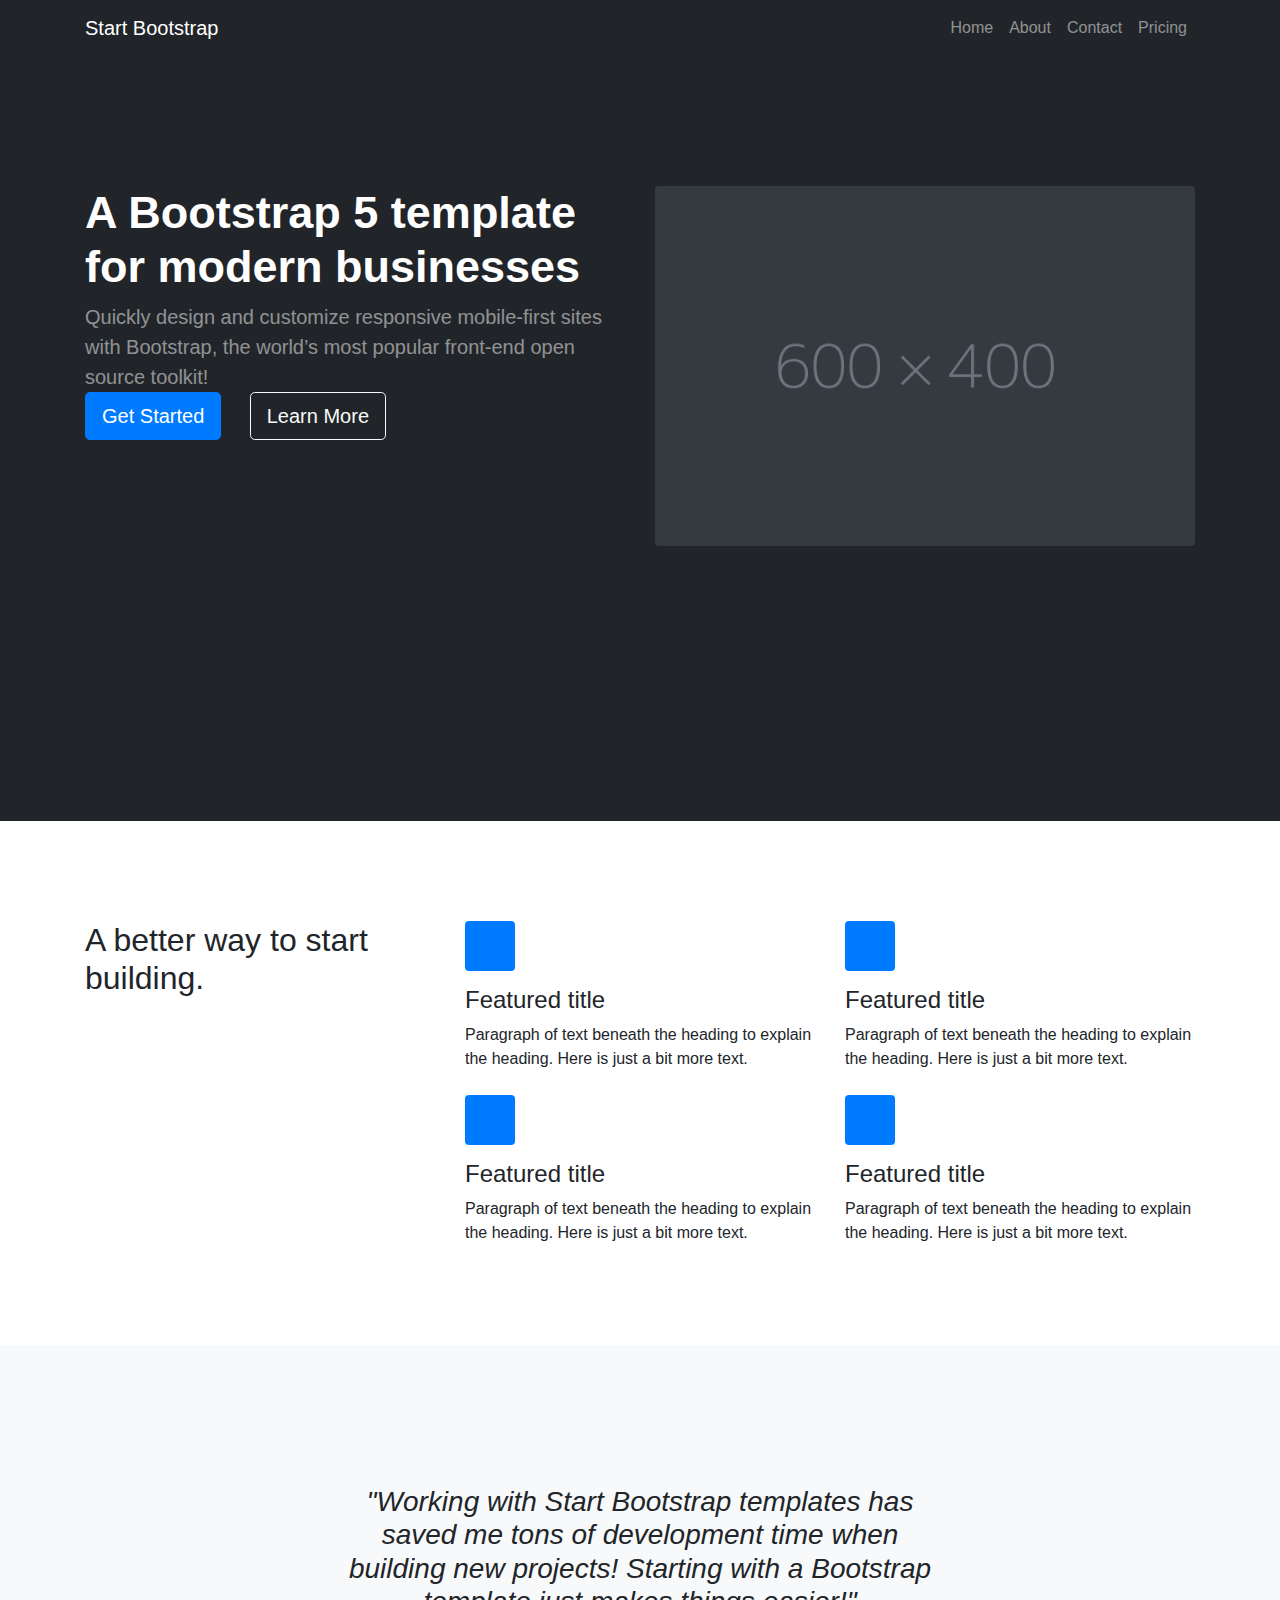
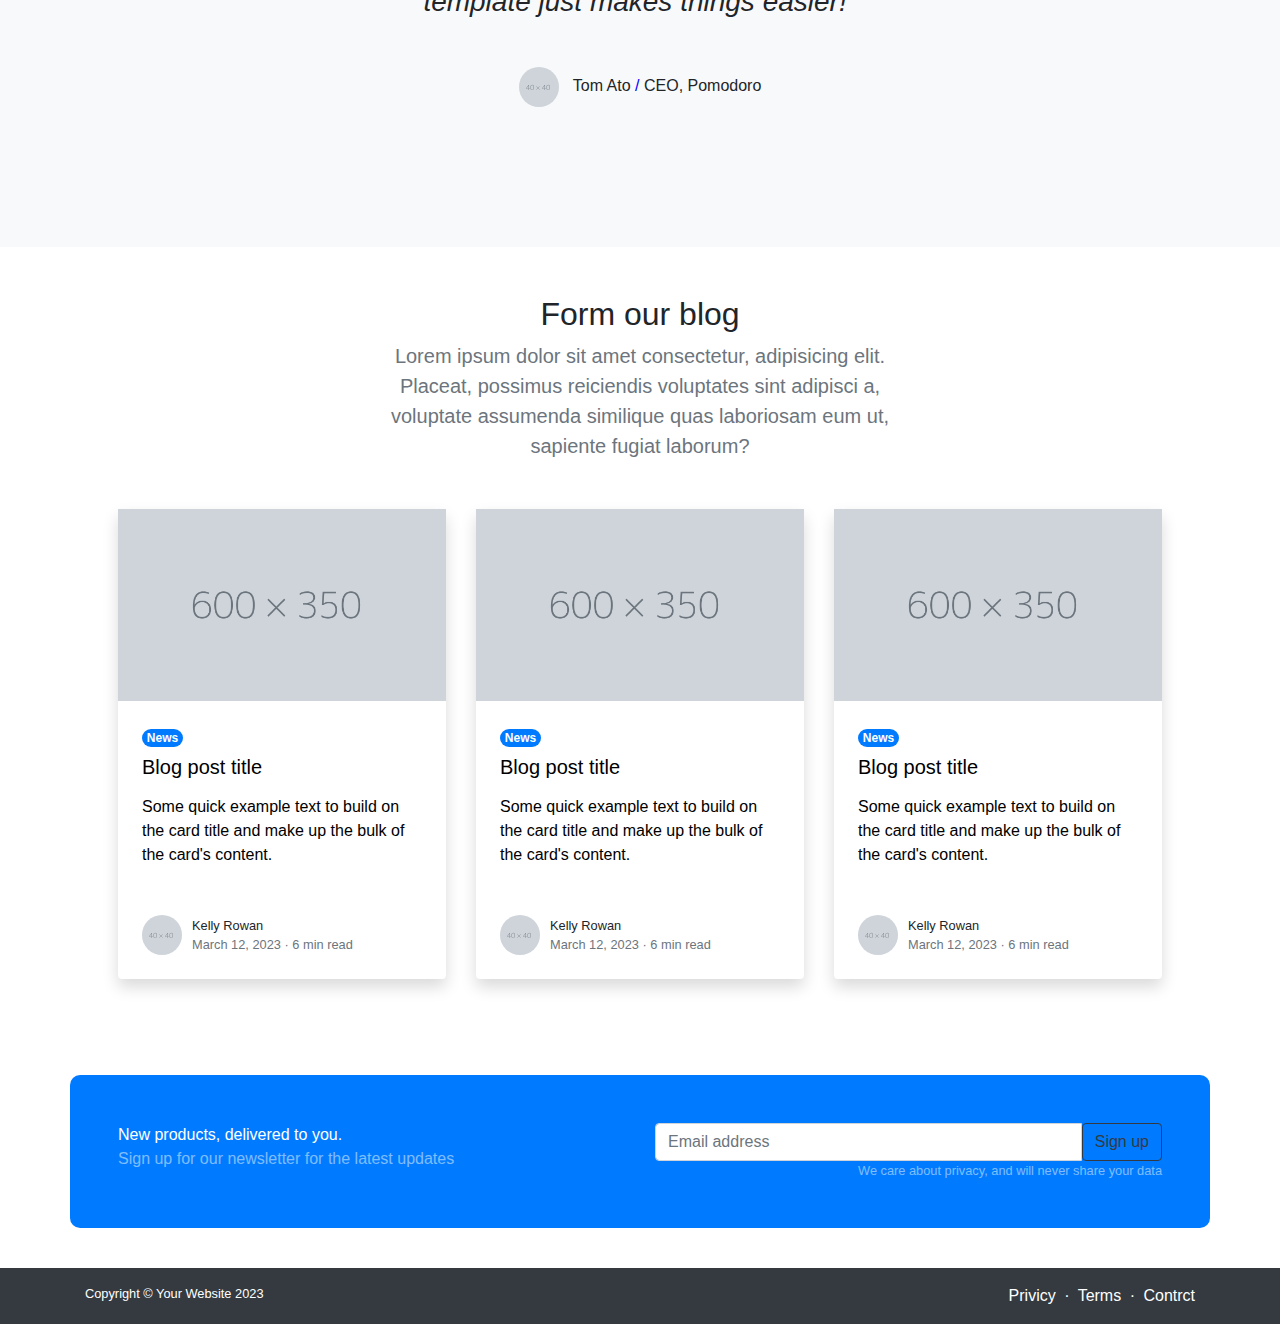
<file: index.html>
<!DOCTYPE html>
<html lang="en">
  <head>
    <title>Bootstrap Example</title>
    <meta charset="utf-8" />
    <meta name="viewport" content="width=device-width, initial-scale=1" />
    <link
      rel="stylesheet"
      href="https://cdn.jsdelivr.net/npm/bootstrap@4.6.2/dist/css/bootstrap.min.css"
    />
    <link rel="stylesheet" href="style.css">
    <link
      rel="stylesheet"
      href="https://cdnjs.cloudflare.com/ajax/libs/font-awesome/6.6.0/css/all.min.css"
      integrity="sha512-Kc323vGBEqzTmouAECnVceyQqyqdsSiqLQISBL29aUW4U/M7pSPA/gEUZQqv1cwx4OnYxTxve5UMg5GT6L4JJg=="
      crossorigin="anonymous"
      referrerpolicy="no-referrer"
    />
    
    <script src="https://cdn.jsdelivr.net/npm/bootstrap@5.3.3/dist/js/bootstrap.bundle.min.js"></script>
  
  </head>
  <body>
    <nav class="navbar navbar-expand-sm navbar-dark justify-content-between">
      <div class="container">
        <!-- Brand/logo -->
        <a class="navbar-brand" href="#">Start Bootstrap</a>

        <!-- Links -->
        <ul class="navbar-nav">
          <li class="nav-item">
            <a class="nav-link" href="index.html">Home</a>
          </li>
          <li class="nav-item">
            <a class="nav-link" href="about.html">About</a>
          </li>
          <li class="nav-item">
            <a class="nav-link" href="contact.html">Contact</a>
          </li>
          <li class="nav-item">
            <a class="nav-link" href="pricing.html">Pricing</a>
          </li>
          <!-- <li class="nav-item">
            <a class="nav-link" href="#">FAQ</a>
          </li>
          <li class="nav-item dropdown">
            <a
              class="nav-link dropdown-toggle"
              href="#"
              role="button"
              data-bs-toggle="dropdown"
              >Blog</a
            >
            <ul class="dropdown-menu">
              <li><a class="dropdown-item" href="#">Blog Home</a></li>
              <li><a class="dropdown-item" href="#">Blog Post</a></li>
            </ul>
          </li>
          <li class="nav-item dropdown">
            <a
              class="nav-link dropdown-toggle"
              href="#"
              role="button"
              data-bs-toggle="dropdown"
              >Portfolio</a
            >
            <ul class="dropdown-menu">
              <li><a class="dropdown-item" href="#">Portfolio Overview</a></li>
              <li><a class="dropdown-item" href="#">Portfolio Item</a></li>
            </ul>
          </li> -->
          
        </ul>
      </div>
    </nav>
    <section class="hero">
        <div class="container">
          <div class="row">
            <div class="col-md-6">
              <div class="hero-txt-sec">
                <h1 class="display-5 text-white">
                  A Bootstrap 5 template for modern businesses
                </h1>
                <p class="lead text-white-50">
                  Quickly design and customize responsive mobile-first sites with
                  Bootstrap, the world’s most popular front-end open source
                  toolkit!
                </p>
                <a class="btn btn-primary btn-lg" href="#" role="button"
                  >Get Started</a
                >
                <a
                  class="btn btn-outline-light text-light btn-lg ml-4"
                  href="#"
                  role="button"
                  >Learn More</a
                >
              </div>
            </div>
            <div class="col-md-6">
              <div class="hero-img-sec">
                <img class="rounded" src="image/6c757d.png" alt="bg image" />
              </div>
            </div>
          </div>
        </div>
      </section>

    <section class="about">
      <div class="container">
        <div class="row">
          <div class="col-md-4">
            <div class="about-heading">
              <h2>A better way to start building.</h2>
            </div>
          </div>
          <div class="col-md-8">
            <div class="about-detail">
              <div class="row">
                <div class="col-md-6">
                  <div class="icon bg-primary rounded">
                    <i class="fa fa-address-book" aria-hidden="true"></i>
                  </div>
                  <div class="txt">
                    <h4>Featured title</h4>
                    <p>
                      Paragraph of text beneath the heading to explain the
                      heading. Here is just a bit more text.
                    </p>
                  </div>
                </div>
                <div class="col-md-6">
                  <div class="icon bg-primary rounded">
                    <i class="fa fa-book" aria-hidden="true"></i>
                  </div>
                  <div class="txt">
                    <h4>Featured title</h4>
                    <p>
                      Paragraph of text beneath the heading to explain the
                      heading. Here is just a bit more text.
                    </p>
                  </div>
                </div>
              </div>
              <div class="row mt-4">
                <div class="col-md-6">
                  <div class="icon bg-primary rounded">
                    <i class="fa fa-address-book" aria-hidden="true"></i>
                  </div>
                  <div class="txt">
                    <h4>Featured title</h4>
                    <p>
                      Paragraph of text beneath the heading to explain the
                      heading. Here is just a bit more text.
                    </p>
                  </div>
                </div>
                <div class="col-md-6">
                  <div class="icon bg-primary rounded">
                    <i class="fa fa-book" aria-hidden="true"></i>
                  </div>
                  <div class="txt">
                    <h4>Featured title</h4>
                    <p>
                      Paragraph of text beneath the heading to explain the
                      heading. Here is just a bit more text.
                    </p>
                  </div>
                </div>
              </div>
            </div>
          </div>
        </div>
      </div>
    </section>

    <section>
        <div class="container-fluid bg-light" style="padding: 140px; " >
            <div class="row">
                <div class="align-items-center justify-content-center">
                <h3 class="fs-4 mb-4 fst-italic text-center" >"Working with Start Bootstrap templates has saved me tons of development time when building new projects! Starting with a Bootstrap template just makes things easier!"</h3>
                </br>
                
                
                
                <div class="align-items-center justify-content-center testimonial">
                  <img  class=" rounded-circle "  src="image/6c757d (1).png" alt="">
                    <span>Tom Ato
                    <span style="color: blue;">/</span> 
                     CEO, Pomodoro
                    </span>
                </div>
            
            </div>
            </div>
            </div>
    </section>
    <section class="py-0">
        <div class="container px-5 my-5">
            <div class="row gx-5 justify-content-center">
                <div class="col-lg-8 col-xl-6">
                    <div class="text-center">
                        <h2 class="fw-bolder">Form our blog</h2>
                        <p class="lead fw-normal text-muted mb-5">Lorem ipsum dolor sit amet consectetur, adipisicing elit. Placeat, possimus reiciendis voluptates sint adipisci a, voluptate assumenda similique quas laboriosam eum ut, sapiente fugiat laborum?</p>
                    </div>
                </div>
            </div>
            <div class="row gx-5">
                <div class="col-lg-4 mb-5">
                    <div class="card h-100 shadow border-0">
                        <img src="image/6c757d (2).png" alt="">
                        <div class="card-body p-4">
                            <div class="badge bg-primary bg-gradient rounded-pill mb-2" style="color: #fff;">News</div>
                            <a href="text-decoration-none link-dark stretched-link">
                                <h5 class="card-title mb-3" style="color: black;">Blog post title </h5>
                                <p class="card-text mb-0" style="color: black;">Some quick example text to build on the card title and make up the bulk of the card's content.</p>
                            </a>
                        </div>
                        <div class="card-footer p-4 pt-0 bg-transparent border-top-0">
                            <div class="d-flex align-items-end justify-content-between">
                                <div class="d-flex align-items-center">
                                    <img class="rounded-circle me-3" src="image/6c757d (1).png" alt="">
                                    <div class="small">
                                        <div class="fw-bold">Kelly Rowan</div>
                                        <div class="text-muted">March 12, 2023 · 6 min read</div>
                                    </div>
                                </div>
                            </div>
                        </div>
                    </div>

                </div>
                <div class="col-lg-4 mb-5">
                    <div class="card h-100 shadow border-0">
                        <img src="image/6c757d (2).png" alt="">
                        <div class="card-body p-4">
                            <div class="badge bg-primary bg-gradient rounded-pill mb-2" style="color: #fff;">News</div>
                            <a href="text-decoration-none link-dark stretched-link">
                                <h5 class="card-title mb-3" style="color: black;">Blog post title </h5>
                                <p class="card-text mb-0" style="color: black;">Some quick example text to build on the card title and make up the bulk of the card's content.</p>
                            </a>
                        </div>
                        <div class="card-footer p-4 pt-0 bg-transparent border-top-0">
                            <div class="d-flex align-items-end justify-content-between">
                                <div class="d-flex align-items-center">
                                    <img class="rounded-circle me-3" src="image/6c757d (1).png" alt="">
                                    <div class="small">
                                        <div class="fw-bold">Kelly Rowan</div>
                                        <div class="text-muted">March 12, 2023 · 6 min read</div>
                                    </div>
                                </div>
                            </div>
                        </div>
                    </div>

                </div>
                <div class="col-lg-4 mb-5">
                    <div class="card h-100 shadow border-0">
                        <img src="image/6c757d (2).png" alt="">
                        <div class="card-body p-4">
                            <div class="badge bg-primary bg-gradient rounded-pill mb-2" style="color: #fff;">News</div>
                            <a href="text-decoration-none link-dark stretched-link">
                                <h5 class="card-title mb-3" style="color: black;">Blog post title </h5>
                                <p class="card-text mb-0" style="color: black;">Some quick example text to build on the card title and make up the bulk of the card's content.</p>
                            </a>
                        </div>
                        <div class="card-footer p-4 pt-0 bg-transparent border-top-0">
                            <div class="d-flex align-items-end justify-content-between">
                                <div class="d-flex align-items-center">
                                    <img class="rounded-circle me-3" src="image/6c757d (1).png" alt="">
                                    <div class="small">
                                        <div class="fw-bold">Kelly Rowan</div>
                                        <div class="text-muted">March 12, 2023 · 6 min read</div>
                                    </div>
                                </div>
                            </div>
                        </div>
                    </div>

                </div>

            </div>
        </div>
    </section>
    <div class="container bg-primary bg-gradient p-4 p-sm-5 mt-5" style="border-radius: 10px">
    <div class="row">
            <div class="col-md-6">
                <div class="fs-3 fw-bold text-white">New products, delivered to you.</div>
                <div class="text-white-50">Sign up for our newsletter for the latest updates</div>
            </div>
       
        <div class="col-md-6">
            <div class="input group" style="text-align: right;">
                <!-- <input class="form control" type="text" placeholder="Email Address..." aria-label="Email Address..." aria-describedby="button-newlatter">
                <button class="btn btn-outline-light" id="button-newlatter" type="button">Sign up</button> -->
                <div class="input-group">
                  <input type="email" placeholder="Email address" class="form-control" placeholder="Your Email">
                  <button class="input-group-button btn btn-outline-dark">Sign up</span>
                </div>
                <div class="small text-white-50">We care about privacy, and will never share your data</div>
            </div>
        </div>
        </div>
    </div>
</div>
<footer class="bg-dark ms-auto py-3"    ; >
    <div class="container">
        <div class="row">
            <div class="col-md-6">
                <p class="small" style="color: #fff;">Copyright © Your Website 2023</p>
            </div>
            <div class="col-md-6 " style="text-align: right;">
                <a class="text-white" href="">Privicy</a>
                <span class="text-white mx-1" >·</span>
                <a class="text-white" href="">Terms</a>
                <span class="text-white mx-1">·</span>
                <a class="text-white" href="">Contrct</a>
            </div>
        </div>

    </div>
</footer>
  </body>
</html>
</file>
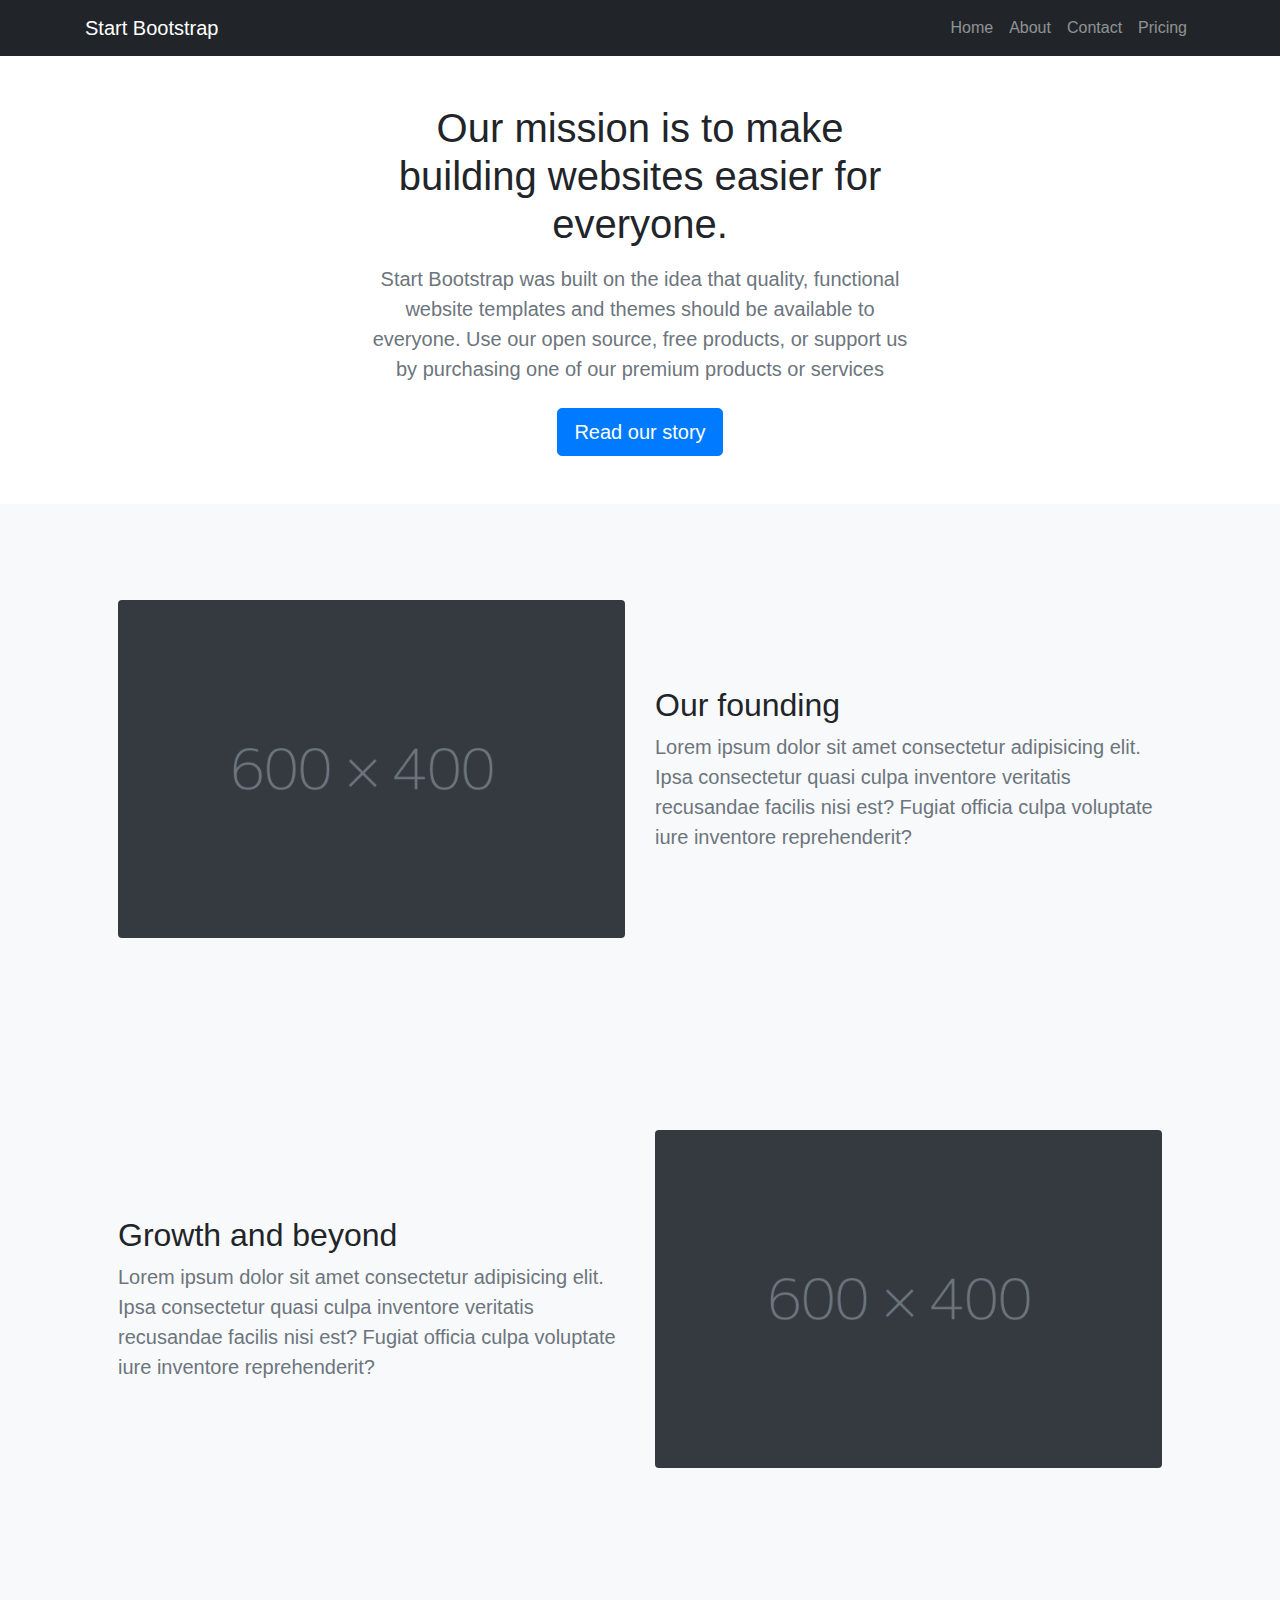
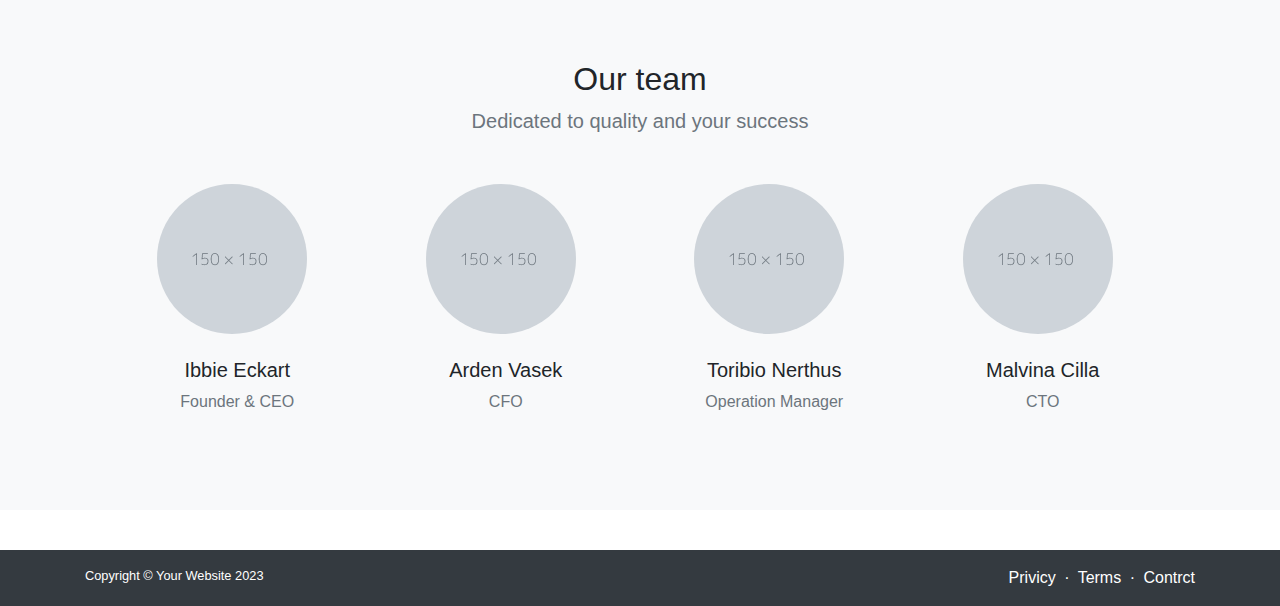
<file: about.html>
<!DOCTYPE html>
<html lang="en">
<head>
    <meta charset="UTF-8">
    <meta name="viewport" content="width=device-width, initial-scale=1.0">
    <link
      rel="stylesheet"
      href="https://cdn.jsdelivr.net/npm/bootstrap@4.6.2/dist/css/bootstrap.min.css"
    />
    <link rel="stylesheet" href="style.css">
    <link
      rel="stylesheet"
      href="https://cdnjs.cloudflare.com/ajax/libs/font-awesome/6.6.0/css/all.min.css"
      integrity="sha512-Kc323vGBEqzTmouAECnVceyQqyqdsSiqLQISBL29aUW4U/M7pSPA/gEUZQqv1cwx4OnYxTxve5UMg5GT6L4JJg=="
      crossorigin="anonymous"
      referrerpolicy="no-referrer"
    />
    
    <script src="https://cdn.jsdelivr.net/npm/bootstrap@5.3.3/dist/js/bootstrap.bundle.min.js"></script>

</head>
<body> 
    <nav class="navbar navbar-expand-sm navbar-dark justify-content-between">
        <div class="container">
          <!-- Brand/logo -->
          <a class="navbar-brand" href="#">Start Bootstrap</a>
  
          <!-- Links -->
          <ul class="navbar-nav">
            <li class="nav-item">
              <a class="nav-link" href="index.html">Home</a>
            </li>
            <li class="nav-item">
              <a class="nav-link" href="about.html">About</a>
            </li>
            <li class="nav-item">
              <a class="nav-link" href="contact.html">Contact</a>
            </li>
            <li class="nav-item">
              <a class="nav-link" href="pricing.html">Pricing</a>
            </li>
            <!-- <li class="nav-item">
              <a class="nav-link" href="#">FAQ</a>
            </li>
            <li class="nav-item dropdown">
              <a
                class="nav-link dropdown-toggle"
                href="#"
                role="button"
                data-bs-toggle="dropdown"
                >Blog</a
              >
              <ul class="dropdown-menu">
                <li><a class="dropdown-item" href="#">Blog Home</a></li>
                <li><a class="dropdown-item" href="#">Blog Post</a></li>
              </ul>
            </li>
            <li class="nav-item dropdown">
              <a
                class="nav-link dropdown-toggle"
                href="#"
                role="button"
                data-bs-toggle="dropdown"
                >Portfolio</a
              >
              <ul class="dropdown-menu">
                <li><a class="dropdown-item" href="#">Portfolio Overview</a></li>
                <li><a class="dropdown-item" href="#">Portfolio Item</a></li>
              </ul>
            </li> -->
            
          </ul>
        </div>
      </nav>
      <section class="py-5">
        <div class="container fx-5"   >
            <div class="row">
                <div class="row justify-content-center">
                    <div class="col-lg-6 col-xxl-6 text-center">
                        <h1 class="fw-bolder mb-3">Our mission is to make building websites easier for everyone.</h1>
                        <p class="lead fw-normal text-muted mb-4">Start Bootstrap was built on the idea that quality, functional website templates and themes should be available to everyone. Use our open source, free products, or support us by purchasing one of our premium products or services</p>
                        <a href="" class="btn btn-primary btn-lg">Read our story</a>
                    </div>
                
            </div>
            </div>
    </section>
    <section class="py-5 bg-light" id="scroll-target">
        <div class="container px-5 py-5">
            <div class="gx-5 row align-items-center">
                <div class="col-lg-6">
                    <img class="img-fluid rounded mb-5 mb-lg-0" src="image/6c757d.png" alt="">
                </div>
                <div class="col-lg-6">
                    <h2 class="fw-bolder ">Our founding</h2>
                    <p class="lead fw-normal text-muted mb-0">Lorem ipsum dolor sit amet consectetur adipisicing elit. Ipsa consectetur quasi culpa inventore veritatis recusandae facilis nisi est? Fugiat officia culpa voluptate iure inventore reprehenderit?</p>
                </div>
            </div>
        </div>
    </section>
    <section class="py-5 bg-light" id="scroll-target">
        <div class="container px-5 py-5">
            <div class="gx-5 row align-items-center">
                <div class="col-lg-6">
                    <h2 class="fw-bolder ">Growth and beyond</h2>
                    <p class="lead fw-normal text-muted mb-0">Lorem ipsum dolor sit amet consectetur adipisicing elit. Ipsa consectetur quasi culpa inventore veritatis recusandae facilis nisi est? Fugiat officia culpa voluptate iure inventore reprehenderit?</p>
                </div>
                <div class="col-lg-6">
                    <img class="img-fluid rounded mb-5 mb-lg-0" src="image/6c757d.png" alt="">
                </div>
            </div>
        </div>
    </section>
    <section class="py-5 bg-light">
            
        <div class="container px-5 my-5" >
            <div class="text-center">
                <h2>Our team</h2>
                <p class="lead fw-normal text-muted mb-5">Dedicated to quality and your success</p>
            </div>
            <div class="row gx-5 row-cols-1 row-cols-sm-2 row-cols-xl-4 justify-content-center">
                <div class="col mb-5 mb-5 mb-xl-0">
                    <div class="text-center">
                        <img class="img-fluid rounded-circle mb-4 px-4" src="image/about footer.png" alt="">
                        <h5 class="fw-bolder">Ibbie Eckart</h5>
                        <div class="fst-italic text-muted">Founder & CEO</div>
                    </div>
                </div>
                <div class="col mb-5 mb-5 mb-xl-0">
                    <div class="text-center">
                        <img class="img-fluid rounded-circle mb-4 px-4" src="image/about footer.png" alt="">
                        <h5 class="fw-bolder">Arden Vasek</h5>
                        <div class="fst-italic text-muted">CFO</div>
                    </div>
                </div>
                <div class="col mb-5 mb-5 mb-xl-0">
                    <div class="text-center">
                        <img class="img-fluid rounded-circle mb-4 px-4" src="image/about footer.png" alt="">
                        <h5 class="fw-bolder">Toribio Nerthus</h5>
                        <div class="fst-italic text-muted">Operation Manager</div>
                    </div>
                </div>
                <div class="col mb-5 mb-5 mb-xl-0">
                    <div class="text-center">
                        <img class="img-fluid rounded-circle mb-4 px-4" src="image/about footer.png" alt="">
                        <h5 class="fw-bolder">Malvina Cilla</h5>
                        <div class="fst-italic text-muted">CTO</div>
                    </div>
                </div>
            </div>
        </div>
    </section>
    <footer class="bg-dark ms-auto py-3" style="margin-top: 40px ;   ;" ; >
        <div class="container">
            <div class="row">
                <div class="col-md-6">
                    <p class="small" style="color: #fff;">Copyright © Your Website 2023</p>
                </div>
                <div class="col-md-6 " style="text-align: right;">
                    <a class="text-white" href="">Privicy</a>
                    <span class="text-white mx-1" >·</span>
                    <a class="text-white" href="">Terms</a>
                    <span class="text-white mx-1">·</span>
                    <a class="text-white" href="">Contrct</a>
                </div>
            </div>
    
        </div>
    </footer>
</body>
</html>
</file>
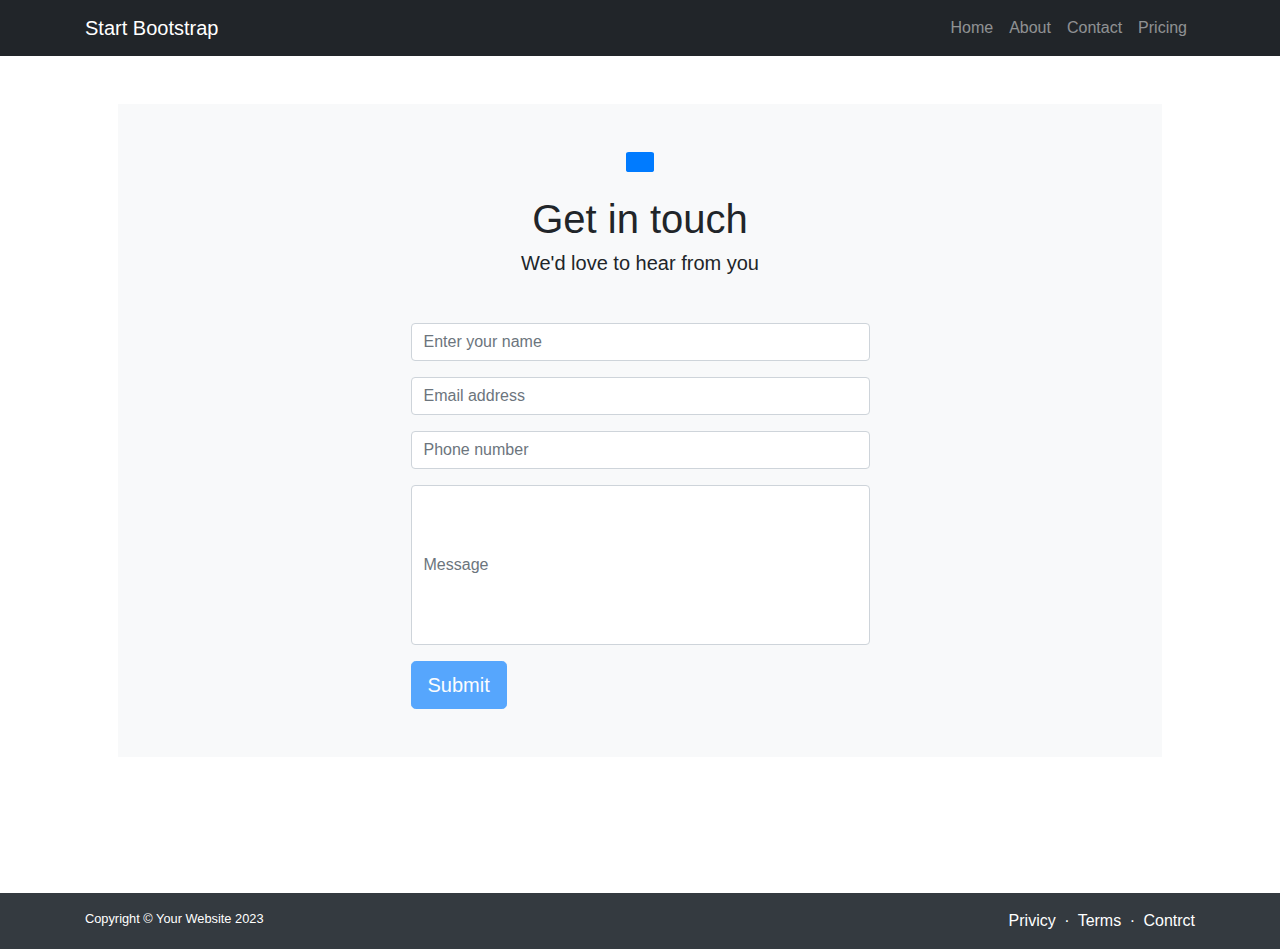
<file: contact.html>
<!DOCTYPE html>
<html lang="en">
<head>
    <meta charset="UTF-8">
    <meta name="viewport" content="width=device-width, initial-scale=1.0">
    <link
      rel="stylesheet"
      href="https://cdn.jsdelivr.net/npm/bootstrap@4.6.2/dist/css/bootstrap.min.css"
    />
    <link rel="stylesheet" href="style.css">
    <link
      rel="stylesheet"
      href="https://cdnjs.cloudflare.com/ajax/libs/font-awesome/6.6.0/css/all.min.css"
      integrity="sha512-Kc323vGBEqzTmouAECnVceyQqyqdsSiqLQISBL29aUW4U/M7pSPA/gEUZQqv1cwx4OnYxTxve5UMg5GT6L4JJg=="
      crossorigin="anonymous"
      referrerpolicy="no-referrer"
    />
    
    <script src="https://cdn.jsdelivr.net/npm/bootstrap@5.3.3/dist/js/bootstrap.bundle.min.js"></script>

</head>
<body> 
    <nav class="navbar navbar-expand-sm navbar-dark justify-content-between">
        <div class="container">
          <!-- Brand/logo -->
          <a class="navbar-brand" href="#">Start Bootstrap</a>
  
          <!-- Links -->
          <ul class="navbar-nav">
            <li class="nav-item">
              <a class="nav-link" href="index.html">Home</a>
            </li>
            <li class="nav-item">
              <a class="nav-link" href="about.html">About</a>
            </li>
            <li class="nav-item">
              <a class="nav-link" href="contact.html">Contact</a>
            </li>
            <li class="nav-item">
              <a class="nav-link" href="pricing.html">Pricing</a>
            </li>
            <!-- <li class="nav-item">
              <a class="nav-link" href="#">FAQ</a>
            </li>
            <li class="nav-item dropdown">
              <a
                class="nav-link dropdown-toggle"
                href="#"
                role="button"
                data-bs-toggle="dropdown"
                >Blog</a
              >
              <ul class="dropdown-menu">
                <li><a class="dropdown-item" href="#">Blog Home</a></li>
                <li><a class="dropdown-item" href="#">Blog Post</a></li>
              </ul>
            </li>
            <li class="nav-item dropdown">
              <a
                class="nav-link dropdown-toggle"
                href="#"
                role="button"
                data-bs-toggle="dropdown"
                >Portfolio</a
              >
              <ul class="dropdown-menu">
                <li><a class="dropdown-item" href="#">Portfolio Overview</a></li>
                <li><a class="dropdown-item" href="#">Portfolio Item</a></li>
              </ul>
            </li> -->
            
          </ul>
        </div>
      </nav>
      <section class="py-5">
        <div class="container px-5">
            <div class="bg-light rounded-3 py-5 px-3 px-md-5 mb-5">
                <div class="text-center mb-5">
                    <div class="feature bg-primary bg-gradient mb-3 text-white rounded-3 ">
                        <i class="fa-regular fa-envelope"></i>
                        
                    </div>
                    <h1 class="fw-bolder">Get in touch</h1>
                    <h4 class="lead ">We'd love to hear from you</h4>
                </div>
                <div class="row gx-5 justify-content-center">
                    <div class="col-lg-8 col-xl-6">
                        <form id="contactForm">
                            <div class="form-floating mb-3">
                                <input class="form-control" id="name" type="text" placeholder="Enter your name" data-sb-validations="requied" data-sb-be-submit="no">
                                
                            </div>
                            <div class="form-floating mb-3">
                                <input class="form-control" id="email" type="email" placeholder="Email address" data-sb-validations="requied" data-sb-be-submit="no">
                                
                            </div>
                            <div class="form-floating mb-3">
                                <input class="form-control" id="phonenumber" type="number" placeholder="Phone number" data-sb-validations="requied" data-sb-be-submit="no">
                                
                            </div>
                            <div class="form-floating mb-3">
                                <input class="form-control" id="message" type="text" placeholder="Message" data-sb-validations="requied" data-sb-be-submit="no" style="height: 10rem;">
                                
                            </div>
                            <div class="d-grid" style="align-items: center;">
                                <button class="btn btn-primary btn-lg disabled"  id="submitbutton" type="submit">Submit</button>
                            </div>
                        </form>

                    </div>
                    

                </div>

            </div>
        </div>
      </section>
    <footer class="bg-dark ms-auto py-3" style="margin-top: 40px ;   ;" ; >
        <div class="container">
            <div class="row">
                <div class="col-md-6">
                    <p class="small" style="color: #fff;">Copyright © Your Website 2023</p>
                </div>
                <div class="col-md-6 " style="text-align: right;">
                    <a class="text-white" href="">Privicy</a>
                    <span class="text-white mx-1" >·</span>
                    <a class="text-white" href="">Terms</a>
                    <span class="text-white mx-1">·</span>
                    <a class="text-white" href="">Contrct</a>
                </div>
            </div>
    
        </div>
    </footer>
</body>
</html>
</file>
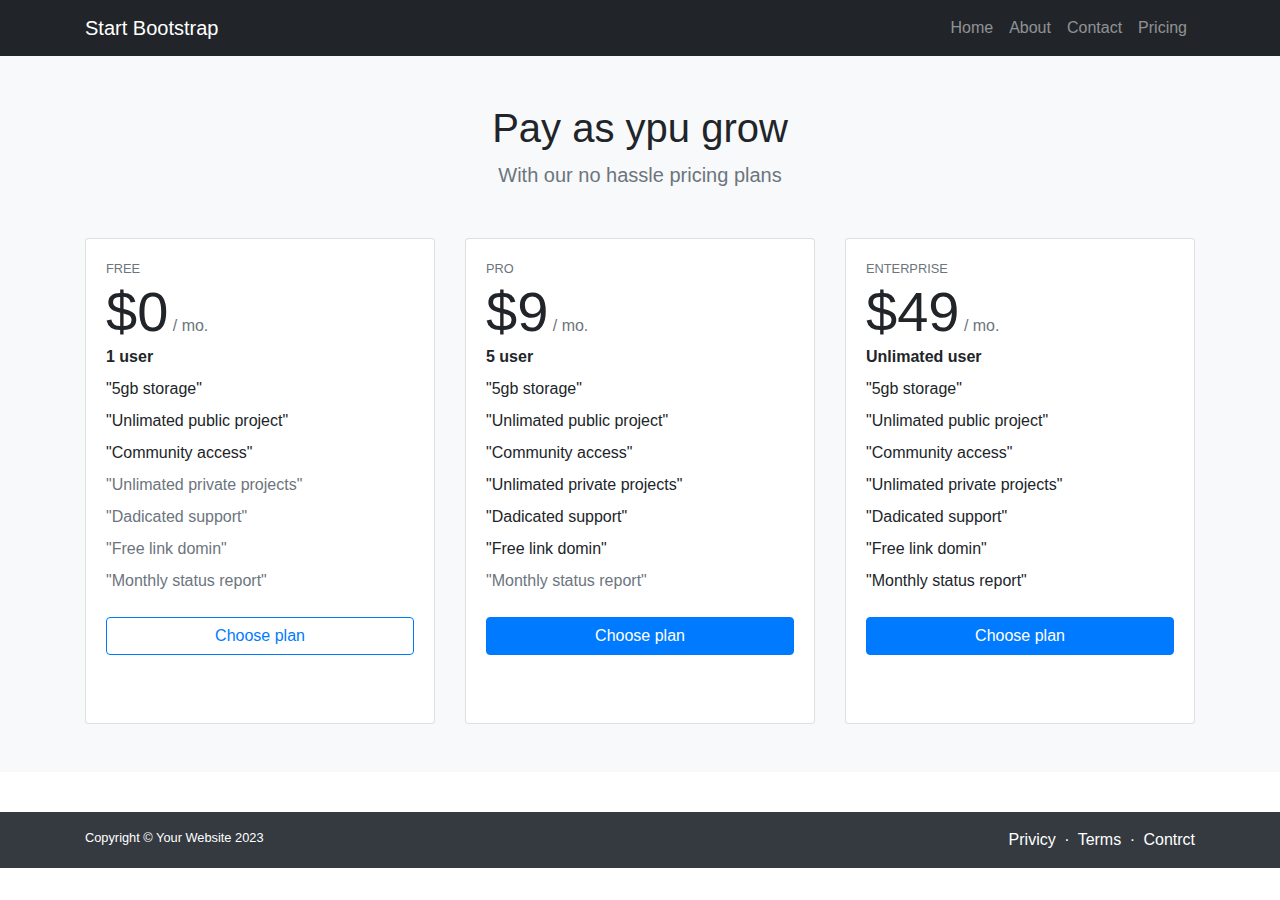
<file: pricing.html>
<!DOCTYPE html>
<html lang="en">
<head>
    <meta charset="UTF-8">
    <meta name="viewport" content="width=device-width, initial-scale=1.0">
    <link
      rel="stylesheet"
      href="https://cdn.jsdelivr.net/npm/bootstrap@4.6.2/dist/css/bootstrap.min.css"
    />
    <link rel="stylesheet" href="style.css">
    <link
      rel="stylesheet"
      href="https://cdnjs.cloudflare.com/ajax/libs/font-awesome/6.6.0/css/all.min.css"
      integrity="sha512-Kc323vGBEqzTmouAECnVceyQqyqdsSiqLQISBL29aUW4U/M7pSPA/gEUZQqv1cwx4OnYxTxve5UMg5GT6L4JJg=="
      crossorigin="anonymous"
      referrerpolicy="no-referrer"
    />
    
    <script src="https://cdn.jsdelivr.net/npm/bootstrap@5.3.3/dist/js/bootstrap.bundle.min.js"></script>

</head>
<body> 
    <nav class="navbar navbar-expand-sm navbar-dark justify-content-between">
        <div class="container">
          <!-- Brand/logo -->
          <a class="navbar-brand" href="#">Start Bootstrap</a>
  
          <!-- Links -->
          <ul class="navbar-nav">
            <li class="nav-item">
              <a class="nav-link" href="index.html">Home</a>
            </li>
            <li class="nav-item">
              <a class="nav-link" href="about.html">About</a>
            </li>
            <li class="nav-item">
              <a class="nav-link" href="contact.html">Contact</a>
            </li>
            <li class="nav-item">
              <a class="nav-link" href="pricing.html">Pricing</a>
            </li>
            <!-- <li class="nav-item">
              <a class="nav-link" href="#">FAQ</a>
            </li>
            <li class="nav-item dropdown">
              <a
                class="nav-link dropdown-toggle"
                href="#"
                role="button"
                data-bs-toggle="dropdown"
                >Blog</a
              >
              <ul class="dropdown-menu">
                <li><a class="dropdown-item" href="#">Blog Home</a></li>
                <li><a class="dropdown-item" href="#">Blog Post</a></li>
              </ul>
            </li>
            <li class="nav-item dropdown">
              <a
                class="nav-link dropdown-toggle"
                href="#"
                role="button"
                data-bs-toggle="dropdown"
                >Portfolio</a
              >
              <ul class="dropdown-menu">
                <li><a class="dropdown-item" href="#">Portfolio Overview</a></li>
                <li><a class="dropdown-item" href="#">Portfolio Item</a></li>
              </ul>
            </li> -->
            
          </ul>
        </div>
      </nav>
<section class="bg-light py-5">
    <div class="container">
    <div class="text-center mb-5">
        <h1 class="fw-bolder">Pay as ypu grow</h1>
        <p class="lead fw-normal text-muted mb-0">With our no hassle pricing plans</p>
        
    </div>
<div class="row gx-5 justify-content-center">
    <div class="col-lg-6 col-xl-4">
        <div class="card mb-5 mb-xl-0">
            <div class="card-body mb-5">
                <div>
                    <div class="small text-uppercase fw-bold text-muted">Free</div>
                    <span class="display-4 fw-bold">$0</span>
                    <span class="text-muted">/ mo.</span>
                </div>
                <ul class="unstyled mb-4">
                    <li class="mb-2">
                        <i class="fa-solid fa-check text-primary"></i>
                        <strong>1 user</strong>
                    </li>
                    <li class="mb-2">
                        <i class="fa-solid fa-check text-primary"></i>
                        "5gb storage"
                    </li>
                    <li class="mb-2">
                        <i class="fa-solid fa-check text-primary"></i>
                        "Unlimated public project"
                    </li>
                    <li class="mb-2">
                        <i class="fa-solid fa-check text-primary"></i>
                        "Community access"
                    </li>
                    <li class="mb-2 text-muted">
                        <i class="fa-solid fa-xmark"></i>
                        "Unlimated private projects"
                    </li>
                    <li class="mb-2 text-muted">
                        <i class="fa-solid fa-xmark"></i>
                        "Dadicated support"
                    </li>
                    <li class="mb-2 text-muted">
                        <i class="fa-solid fa-xmark"></i>
                        "Free link domin"
                    </li>
                    <li class="mb-2 text-muted">
                        <i class="fa-solid fa-xmark"></i>
                        "Monthly status report"
                    </li>
                </ul>
                    <div class="">
                        <a href="" class="btn btn-outline-primary btn-block">Choose plan</a>
                    </div>
                    
            </div>
        </div>
    </div>
    <div class="col-lg-6 col-xl-4">
        <div class="card mb-5 mb-xl-0">
            <div class="card-body mb-5">
                <div>
                    <div class="small text-uppercase fw-bold text-muted"><i class="fa-solid fa-star text-warning"></i> Pro</div>
                    <span class="display-4 fw-bold">$9</span>
                    <span class="text-muted">/ mo.</span>
                </div>
                <ul class="unstyled mb-4">
                    <li class="mb-2">
                        <i class="fa-solid fa-check text-primary"></i>
                        <strong>5 user</strong>
                    </li>
                    <li class="mb-2">
                        <i class="fa-solid fa-check text-primary"></i>
                        "5gb storage"
                    </li>
                    <li class="mb-2">
                        <i class="fa-solid fa-check text-primary"></i>
                        "Unlimated public project"
                    </li>
                    <li class="mb-2">
                        <i class="fa-solid fa-check text-primary"></i>
                        "Community access"
                    </li>
                    <li class="mb-2 ">
                        <i class="fa-solid fa-check text-primary"></i>
                        "Unlimated private projects"
                    </li>
                    <li class="mb-2 ">
                        <i class="fa-solid fa-check text-primary"></i>
                        "Dadicated support"
                    </li>
                    <li class="mb-2 ">
                        <i class="fa-solid fa-check text-primary"></i>
                        "Free link domin"
                    </li>
                    <li class="mb-2 text-muted">
                        <i class="fa-solid fa-xmark"></i>
                        "Monthly status report"
                    </li>
                </ul>

                    <div class="">
                        <a href="" class="btn btn-primary btn-block">Choose plan</a>
                    </div>
                    
            </div>
        </div>
    </div>
    <div class="col-lg-6 col-xl-4">
        <div class="card mb-5 mb-xl-0">
            <div class="card-body mb-5">
                <div>
                    <div class="small text-uppercase fw-bold text-muted">Enterprise</div>
                    <span class="display-4 fw-bold">$49</span>
                    <span class="text-muted">/ mo.</span>
                </div>
                <ul class="unstyled mb-4">
                    <li class="mb-2">
                        <i class="fa-solid fa-check text-primary"></i>
                        <strong>Unlimated user</strong>
                    </li>
                    <li class="mb-2">
                        <i class="fa-solid fa-check text-primary"></i>
                        "5gb storage"
                    </li>
                
                    <li class="mb-2">
                        <i class="fa-solid fa-check text-primary"></i>
                        "Unlimated public project"
                    </li>
                    <li class="mb-2">
                        <i class="fa-solid fa-check text-primary"></i>
                        "Community access"
                    </li>
                    <li class="mb-2 ">
                        <i class="fa-solid fa-check text-primary"></i>
                        "Unlimated private projects"
                    </li>
                    <li class="mb-2 ">
                        <i class="fa-solid fa-check text-primary"></i>
                        "Dadicated support"
                    </li>
                    <li class="mb-2 ">
                        <i class="fa-solid fa-check text-primary"></i>
                        "Free link domin"
                    </li>
                    <li class="mb-2 ">
                        <i class="fa-solid fa-check text-primary"></i>
                        "Monthly status report"
                    </li>
                </ul>
                    <div class="">
                        <a href="" class="btn btn-primary btn-block">Choose plan</a>
                    </div>
                    
            </div>
        </div>
    </div>
    
</div>
</div>
</section>
    <footer class="bg-dark ms-auto py-3" style="margin-top: 40px ;   ;" ; >
        <div class="container">
            <div class="row">
                <div class="col-md-6">
                    <p class="small" style="color: #fff;">Copyright © Your Website 2023</p>
                </div>
                <div class="col-md-6 " style="text-align: right;">
                    <a class="text-white" href="">Privicy</a>
                    <span class="text-white mx-1" >·</span>
                    <a class="text-white" href="">Terms</a>
                    <span class="text-white mx-1">·</span>
                    <a class="text-white" href="">Contrct</a>
                </div>
            </div>
    
        </div>
    </footer>
</body>
</html>
</file>
<file: style.css>
* {
    padding: 0;
    margin: 0;
    box-sizing: border-box;
  }
  nav {
    background-color: #212529;
  }
  .hero {
    height: 85vh;
    padding: 130px 0 120px;
    background-color: #212529;
  }
  .hero .hero-txt-sec h1 {
    font-size: 45px;
    font-weight: bolder;
  }
  .hero .hero-img-sec img {
    width: 100%;
  }
  .about {
    padding: 100px 0;
  }
  .about .about-detail .icon {
    width: 50px;
    height: 50px;
    margin-bottom: 15px;
    display: flex;
    justify-content: center;
    align-items: center;
  }
  .about .about-detail .icon .fa {
    color: #fff;
    font-size: 25px;
  }
  .feature {
    display: inline-block;
    padding: 10px 14px;
    border-radius: 10%;
  }
  .card-body ul li{
    list-style: none;
  }
  .container-fluid h3 {
    font-style: italic; width: 60%; margin: auto
  }
  .testimonial{
    text-align: center;
  }
  .rounded-circle {
    margin-right: 10px;
  }
  footer {
    margin-top: 40px;
    padding: 0;
  }
  p {
    margin: 0;
  }
</file>
